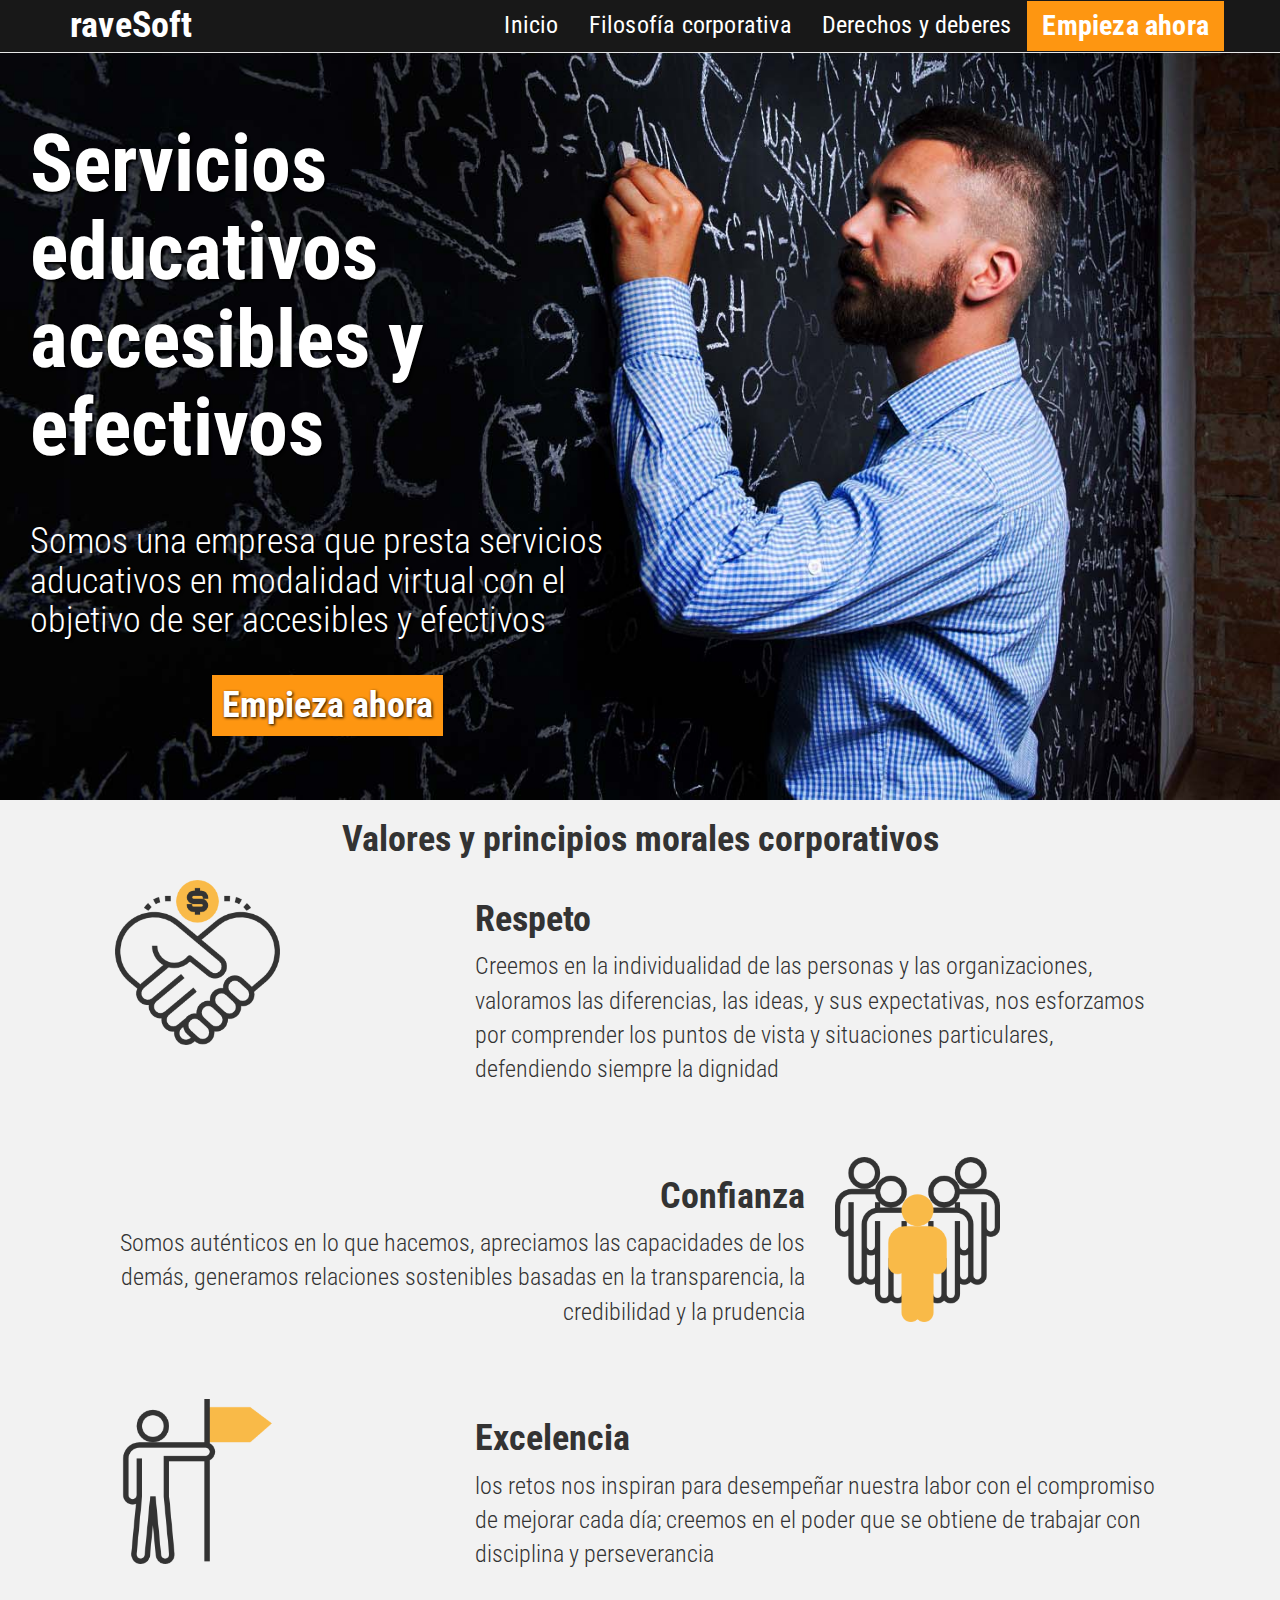
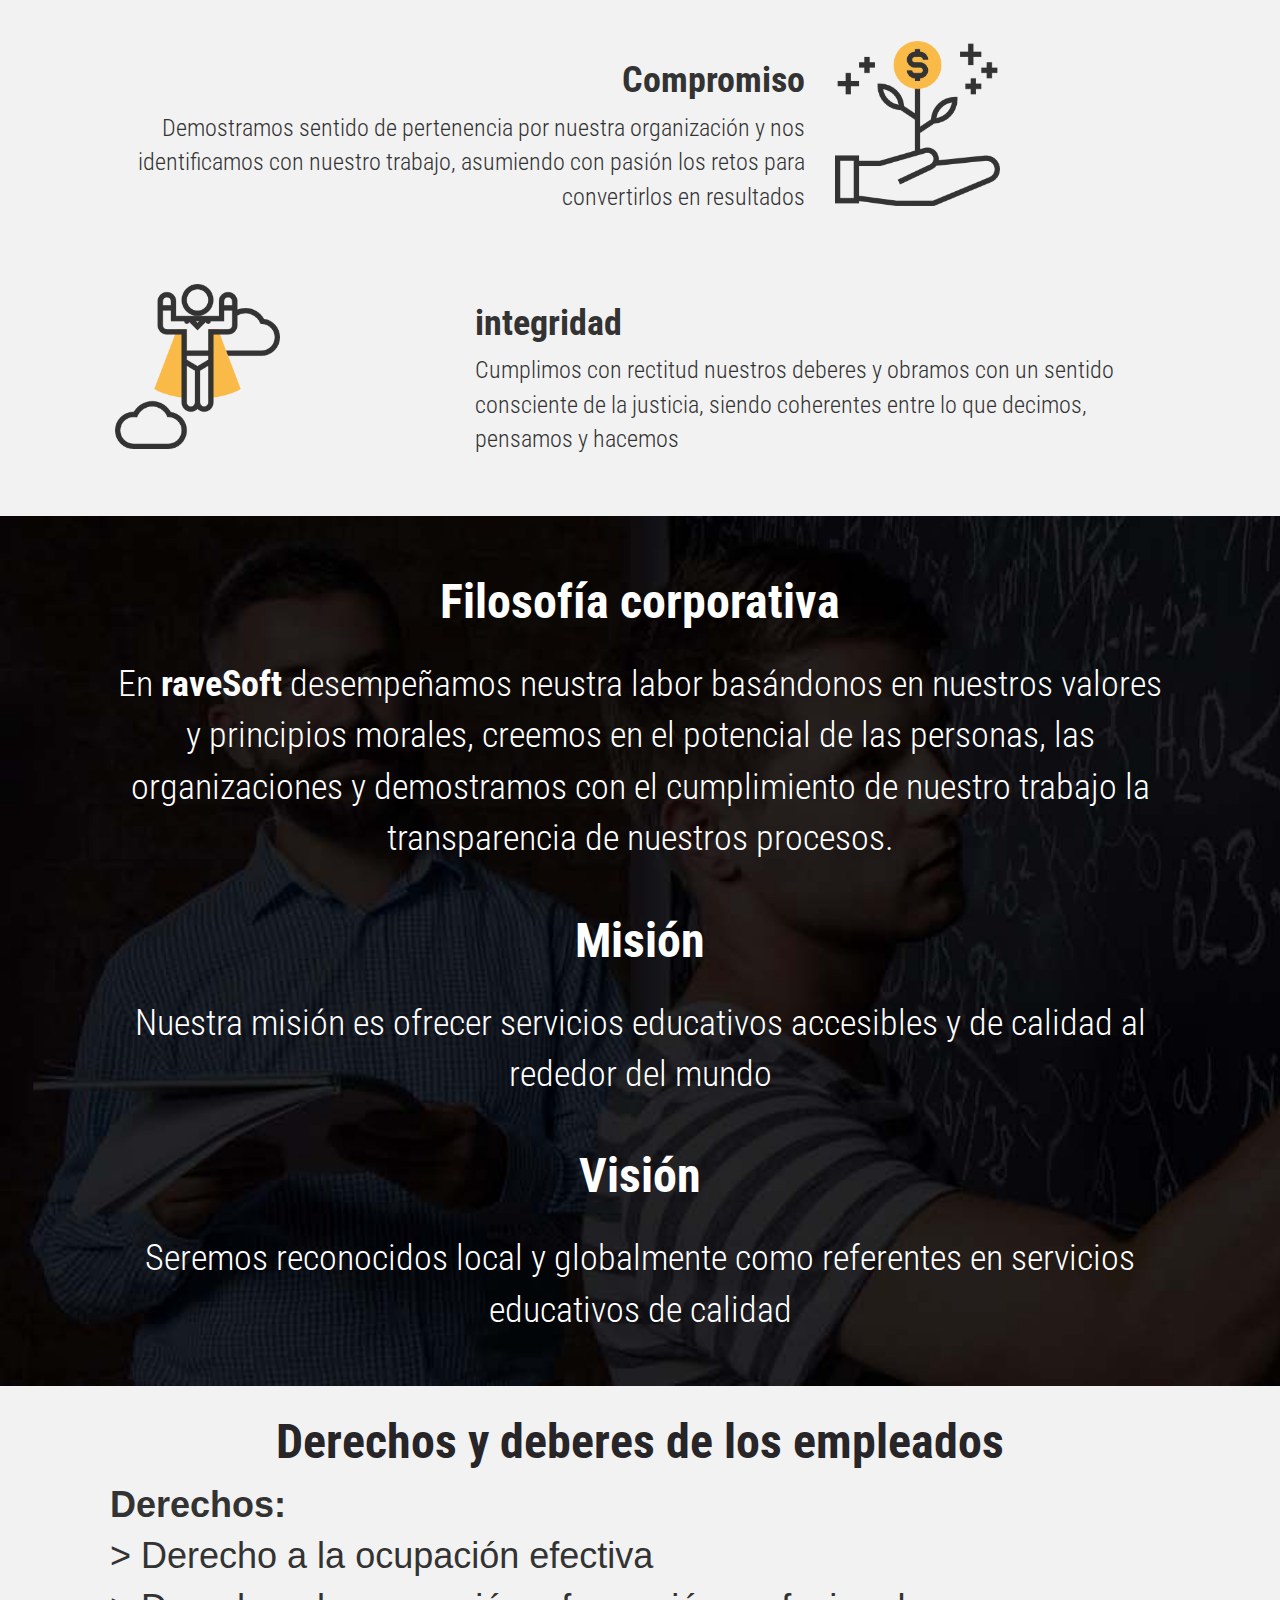
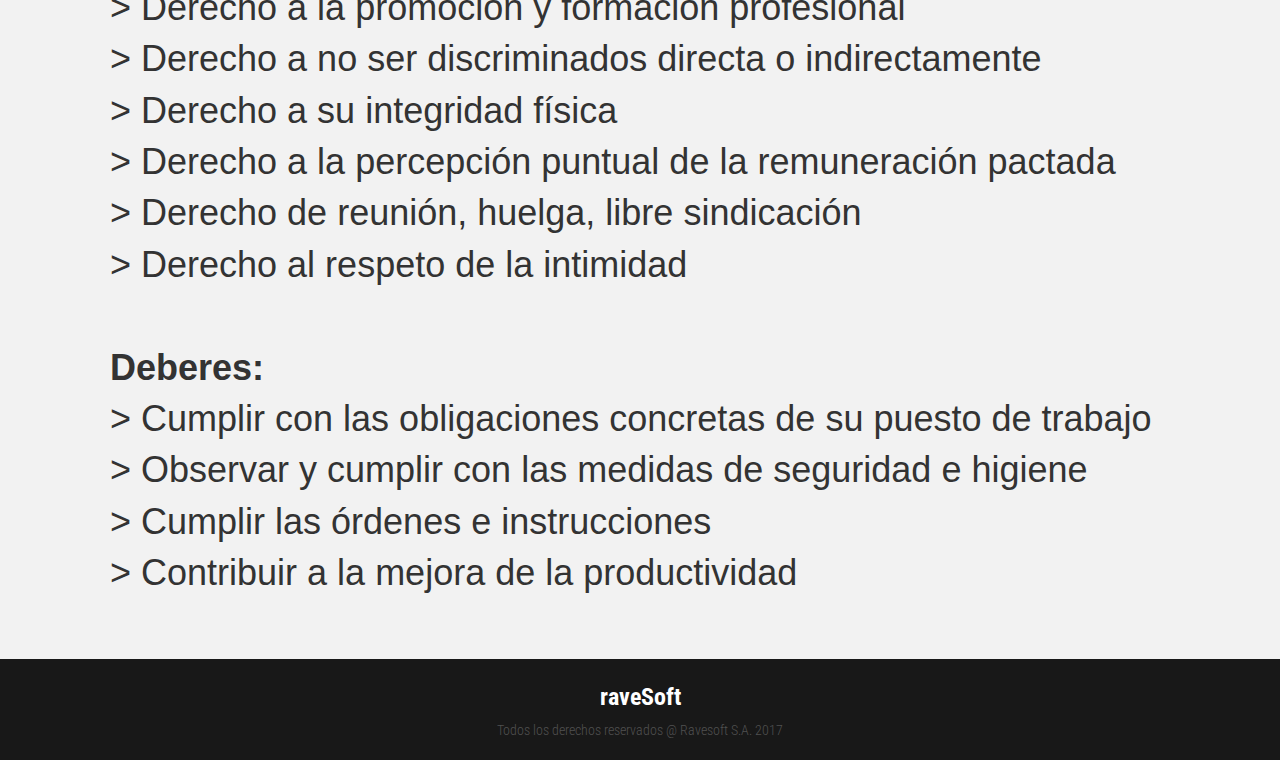
<file: index.html>
<!DOCTYPE html>
<html>
<head>
	<title>raveSoft</title>
	<meta charset="utf-8">
	<meta name="viewport" content="width=device-width, initial-scale=1">
    
    <!-- CSS-->
	<link rel="stylesheet" type="text/css" href="CSS/landing.css">
	<link rel="stylesheet" href="https://maxcdn.bootstrapcdn.com/bootstrap/3.3.7/css/bootstrap.min.css">
  	<script src="https://ajax.googleapis.com/ajax/libs/jquery/1.12.4/jquery.min.js"></script>
  	<script src="https://maxcdn.bootstrapcdn.com/bootstrap/3.3.7/js/bootstrap.min.js"></script>
    <!--FONT-->
  	<link href="https://fonts.googleapis.com/css?family=Roboto+Condensed:300,400,700" rel="stylesheet">
</head>

<body>
	<nav class="navbar navbar-default navbar-fixed-top">
  		<div class="container">
    		<div class="navbar-header">
                <button type="button" class="navbar-toggle" data-toggle="collapse" data-target="#myNavbar">
                    <span class="icon-bar"></span>
                    <span class="icon-bar"></span>
                    <span class="icon-bar"></span>                        
                </button>
                <a class="navbar-brand" href="#inicio"><span></span>rave<b>Soft</b></a>
            </div>
            <div class="collapse navbar-collapse" id="myNavbar">
                <ul class="nav navbar-nav navbar-right">
                    <li><a class="nav_option" href="#inicio">Inicio</a></li>
                    <li><a class="nav_option" href="#quienes_somos">Filosofía corporativa</a></li>
                    <li><a class="nav_option" href="#contacto">Derechos y deberes</a></li>
                    <li><a class="boton_registro_navbar"href="#">Empieza ahora</a></li>
                </ul>
            </div>
        </div>  
    </nav>
	<a name="inicio"></a>
	<div class="main container-fluid">
        <div class="main_div_der col-md-6">
            <br><br>
            <h1 class="main_title">Servicios educativos accesibles y efectivos</h1><br>
            <h2 class="main_subtitle">Somos una empresa que presta servicios aducativos en modalidad virtual con el objetivo de ser accesibles y efectivos</h2><br>
            <div class="text-center">
                <button href="#" class="boton_registro ">Empieza ahora</button>
            </div>
        </div>
        <div class="main_div_izq col-md-6">   
        </div>
	</div>
    
	<!--Secondary content-->
	<!--<a name="servicios"></a>
	<div class="serv container-fluid">
	<div class="row text-center">
		<div class="serv_icon col-sm-2 col-md-offset-1">
            <a href="#calificaciones"><img src="IMG/calificacion-icono.png"></a>
            <h4>Calificaciones</h4>
		</div>
		<div class="serv_icon col-sm-2">
            <a href="#examenes">
                <img src="IMG/examen-icono.png"></a>
            <h4>Exámenes</h4>
		</div>
        <div class="serv_icon col-sm-2">
            <a href="#grupos">
                <img src="IMG/grupos-icono.png"></a>
            <h4>Grupos</h4>
		</div>
        <div class="serv_icon col-sm-2">
            <a href="#reportes">
                <img src="IMG/reportes-icono.png"></a>
            <h4>Reportes</h4>
		</div>
        <div class="serv_icon col-sm-2">
            <a href="#conferencias">
                <img src="IMG/conferencia-icono.png"></a>
            <h4>Video conferencias</h4>
		</div>
	</div>	
	</div>-->
    
    <!--descripcion de servicios-->
    
	<div class="desc container-fluid">
        <h3 class="text-center"> Valores y principios morales corporativos</h3>
        <div class="desc_row row">
            <div class="col-md-4"><img src="IMG/Respeto.png" width="50%" height="100%"></div>
            <div class="col-md-8">
                <h3>Respeto</h3>
                <p>Creemos en la individualidad de las personas y las organizaciones, valoramos las diferencias,
                    las ideas, y sus expectativas, nos esforzamos por comprender los puntos de vista y situaciones
                    particulares, defendiendo siempre la dignidad
                </p>
                <a name="calificaciones"></a>
            </div>
        </div>

        <div class="desc_row row">
            <div class="col-md-8 text-right">
                <h3>Confianza</h3>
                <p>Somos auténticos en lo que hacemos, apreciamos las capacidades de los demás, generamos relaciones
                    sostenibles basadas en la transparencia, la credibilidad y la prudencia
                </p>
                <a name="examenes"></a>
            </div>
            <div class="col-md-4">
                <img src="IMG/Confianza.png" width="50%" height="100%">
            </div>
        </div>
        
        <div class="desc_row row">
            <div class="col-md-4"><img src="IMG/Excelencia.png" width="50%" height="100%"></div>
            <div class="col-md-8">
                <h3>Excelencia</h3>
                <p>
                    los retos nos inspiran para desempeñar nuestra labor con el compromiso de mejorar cada día;
                    creemos en el poder que se obtiene de trabajar con disciplina y perseverancia
                </p>
                <a name="grupos"></a>
            </div>
        </div>
        
        <div class="desc_row row">
            <div class="col-md-8 text-right">
                <h3>Compromiso</h3>
                <p>
                    Demostramos sentido de pertenencia por nuestra organización y nos identificamos con nuestro trabajo,
                    asumiendo con pasión los retos para convertirlos en resultados
                </p>
                <a name="reportes"></a>
            </div>
            <div class="col-md-4">
                <img src="IMG/Compromiso.png" width="50%" height="100%">
            </div>
        </div>
        <div class="desc_row row">
            <div class="col-md-4"><img src="IMG/Integridad.png" width="50%" height="100%"></div>
            <div class="col-md-8">
                <h3>integridad</h3>
                <p>
                    Cumplimos con rectitud nuestros deberes y obramos con un sentido consciente de la justicia, siendo coherentes
                    entre lo que decimos, pensamos y hacemos 
                </p>
                <a name="conferencias"></a>
            </div>
        </div>
	</div>

    <!--tertiary content-->
    
    <!-- Quienes somos-->
    <a name="quienes_somos"></a>
    <div class="somos container-fluid  text-center">
            <h3>Filosofía corporativa</h3><br>
            <p>
                En <b>raveSoft</b> desempeñamos neustra labor basándonos en nuestros valores y principios morales, 
                creemos en el potencial de las personas, las organizaciones y demostramos con el cumplimiento de 
                nuestro trabajo la transparencia de nuestros procesos. 
            </p>
            <br><h3>Misión</h3><br>
            <p>
                Nuestra misión es ofrecer servicios educativos accesibles y de calidad al rededor del mundo
            </p>
            <br><h3>Visión</h3><br>
            <p>
                Seremos reconocidos local y globalmente como referentes en servicios educativos de calidad
            </p>
    </div>

    <!--footer-->
	<a name="contacto"></a>
    <div class="footer_pre">
        <h3 class="text-center"> Derechos y deberes de los empleados</h3>
        <p>
           <b>Derechos:</b>
           <br>> Derecho a la ocupación efectiva
           <br>> Derecho a la promoción y formación profesional
           <br>> Derecho a no ser discriminados directa o indirectamente
           <br>> Derecho a su integridad física
           <br>> Derecho a la percepción puntual de la remuneración pactada
           <br>> Derecho de reunión, huelga, libre sindicación
           <br>> Derecho al respeto de la intimidad
           <br><br>
           <b>Deberes:</b>
           <br>> Cumplir con las obligaciones concretas de su puesto de trabajo 
           <br>> Observar y cumplir con las medidas de seguridad e higiene
           <br>> Cumplir las órdenes e instrucciones 
           <br>> Contribuir a la mejora de la productividad
        </p>
        <br><br>
        <!--<div class="text-center">
            <button href="#" class="boton_registro ">Empieza ahora gratis</button>
        </div>-->
    </div>
    <div class="footer text-center">
        <h3>raveSoft</h3>
        <p>Todos los derechos reservados @ Ravesoft S.A. 2017</p>
    </div>
    
    <!-- JavaScrip-->
    
    <script src="JS/jquery.js"></script>
    <script src="JS/main.js"></script>
</body>
</html>
</file>
<file: CSS/landing.css>
#body{
    margin: 0px;
    padding: 0px;
}

/*navbar*/

/*boton de registro de la navbar*/
.boton_registro_navbar {
    background-color: #fe9611;
    border: none;
    color: #fff;
    /*padding: 0.1px 1px;*/
    /*text-align: center;*/
    display: inline-block;
    font-family: 'Roboto Condensed', sans-serif !important;
    font-size: 28px;
    font-weight: 700;
    margin: 1px 1px;
}

.navbar {
    margin-bottom: 0;
    z-index: 9999;
    border: 0;
    line-height: 1.42857143 !important;
    letter-spacing: 0.2px;
    border-radius: 0;
    background-color: #181818 !important;
    font-family: 'Roboto Condensed', sans-serif !important;
    font-size: 24px;
}

.navbar li a, .navbar .navbar-brand {
    color: #fff !important;
}
 
.boton_registro_navbar:hover{
    color: #fff !important;
    background-color: #E76204 !important;
}

.nav_option:hover{
    color: #fe9611 !important;
}
  
.navbar-default .navbar-toggle {
    border-color: #fe9611;
}

.navbar .navbar-brand{
    font-size: 36px !important;
    font-weight: 700;
}

/* primary content main*/

.main{
	width: 100%;
    height: auto;
    background-image: url("../IMG/teacher.jpg");
    position: relative;
	background-size: cover;
    padding: 60px;
}

.main .main_title{
    color: #fff;
    font-family: 'Roboto Condensed', sans-serif !important;
    font-size: 80px;
    font-weight: 700;
    text-shadow: 2px 2px 2px #000;
}

.main .main_subtitle{
    color: #fff;
    font-family: 'Roboto Condensed', sans-serif !important;
    font-size: 36px;
    font-weight: 300;
    text-shadow: 2px 2px 2px #000;
}

/*Secondary content*/

.serv{
    background-color: #f2f2f2;
    font-family: 'Roboto Condensed', sans-serif !important;
    padding-bottom: 30px;
}

.serv .serv_icon h4{
    font-size: 24px !important;
    font-weight: 700 !important;
}

.serv_icon {
      padding: 0 0 10px 0;
      border: none;
      border-radius: 0;
}
.serv_icon img {
      width: 100%;
      height: 100%;
      margin-bottom: 1px;
}


/*Descripcion de servicios*/
.desc{
    background-color: #f2f2f2;
}

.desc_row{
    padding-right: 100px;
    padding-left: 100px;
    padding-bottom: 50px;
    padding-top: 10px;
}

.desc h3{
    font-family: 'Roboto Condensed', sans-serif !important;
    font-size: 36px;
    font-weight: 700;
}

.desc p{
    font-family: 'Roboto Condensed', sans-serif !important;
    font-size: 24px;
    font-weight: 300;
}


/*tertiary content*/
/*Quienes somos*/
.somos{
    width: 100%;
    height: auto;
    background-image: url("../IMG/teacher-2.jpg");
    position: relative;
	background-size: cover;
    padding-top: 40px;
    padding-bottom: 40px;
}

.somos h3, .somos p{
    color:#fff;
    font-family: 'Roboto Condensed', sans-serif !important;

}

.somos h3{
    font-size: 48px;
    font-weight: 700;
}

.somos p{
    font-size: 36px;
    font-weight: 300;
    padding-left: 100px;
    padding-right: 100px;
}
/*footer*/

.footer{
    background-color: #181818;
    color:#fff;
    padding-bottom: 10px;
    padding-top: 5px;
}

.footer h3{
    font-family: 'Roboto Condensed', sans-serif !important;
    font-size: 24px;
    font-weight: 700;
}

.footer p{
    font-family: 'Roboto Condensed', sans-serif !important;
    font-size: 14px;
    font-weight: 300;
    color: #505050;
}


.footer_pre h3{
    color: #272527;
    font-family: 'Roboto Condensed', sans-serif !important;
    font-size: 48px;
    font-weight: 700;
}
.footer_pre p{
    font-size: 36px;
    font-weight: 300;
    padding-left: 100px;
    padding-right: 100px;
}

/*botón de registro del contenido*/
.boton_registro{
    background-color: #fe9611;
    border: none;
    color: #fff;
    padding: 5px 10px;
    text-align: center;
    display: inline-block;
    font-family: 'Roboto Condensed', sans-serif !important;
    font-size: 36px;
    font-weight: 700;
    margin: 4px 2px;
    text-shadow: 1px 1px 3px #000;
}

.boton_registro:hover{
    background-color: #E76204;
}


.container-fluid{
    padding-right: 0px;
    padding-left: 0px;
}
.footer_pre {
    background-color: #f2f2f2;
    padding: 10px;
}
</file>
